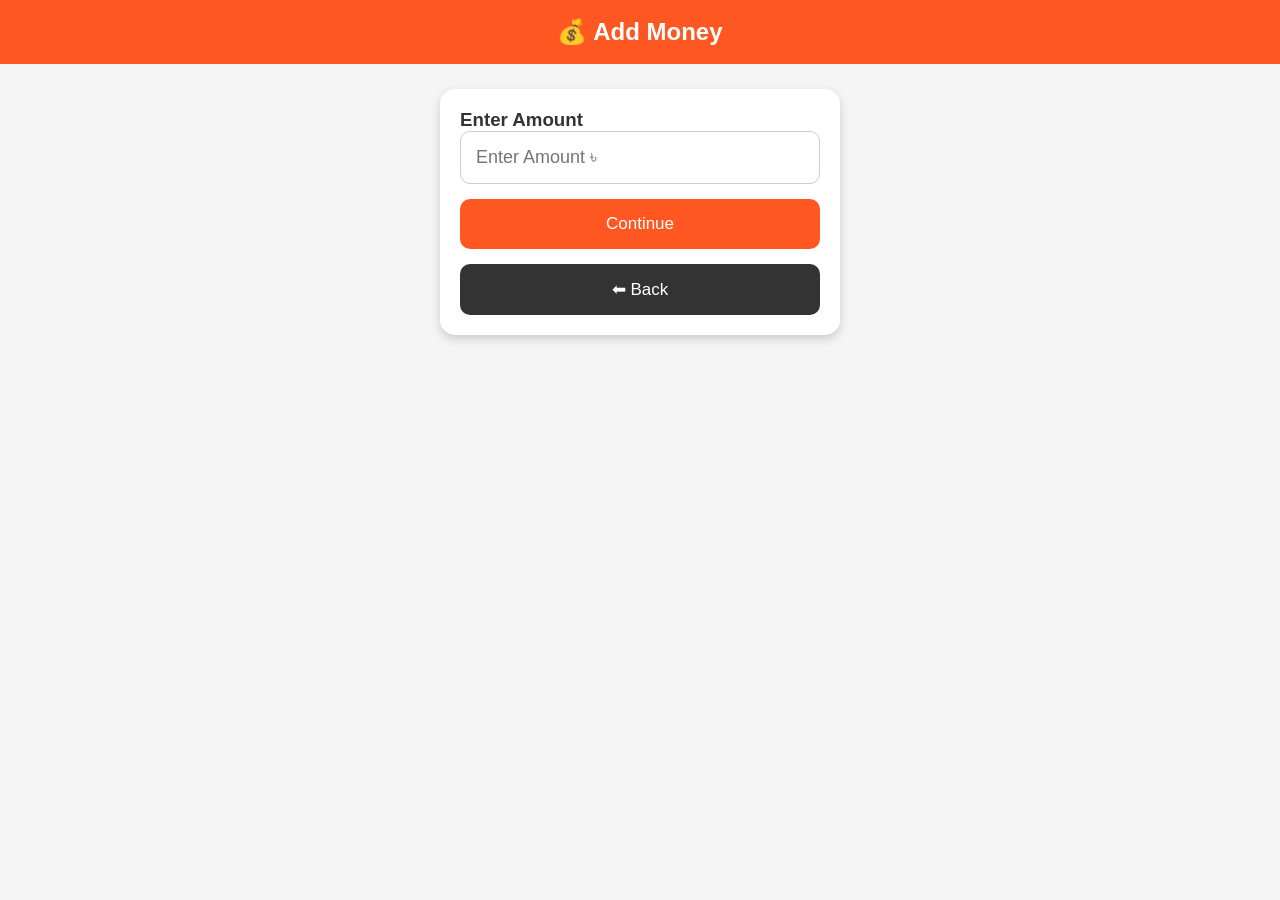
<file: add-money.html>
<!DOCTYPE html>
<html lang="en">
<head>
<meta charset="UTF-8">
<meta name="viewport" content="width=device-width, initial-scale=1.0">

<title>Add Money - Joydeb Topup BD</title>

<link rel="stylesheet" href="style.css">

<style>
body{
margin:0;
font-family:Arial;
background:#f5f5f5;
}

.header{
background:#ff5722;
color:white;
padding:18px;
text-align:center;
}

.box{
width:90%;
max-width:400px;
margin:25px auto;
background:white;
padding:20px;
border-radius:15px;
box-shadow:0 4px 10px #ccc;
}

input{
width:100%;
padding:15px;
font-size:18px;
border-radius:10px;
border:1px solid #ccc;
box-sizing:border-box;
}

button{
width:100%;
padding:15px;
margin-top:15px;
border:none;
border-radius:10px;
font-size:17px;
background:#ff5722;
color:white;
}

.back{
background:#333;
}
</style>

</head>

<body>

<div class="header">
<h2>💰 Add Money</h2>
</div>


<div class="box">

<h3>Enter Amount</h3>

<input 
type="number"
id="amount"
placeholder="Enter Amount ৳">


<button onclick="continuePayment()">
Continue
</button>


<button class="back" onclick="history.back()">
⬅ Back
</button>


</div>


<script>

function continuePayment(){

let amount=document.getElementById("amount").value;


if(amount==""){

alert("Amount লিখুন");

return;

}


localStorage.setItem("amount",amount);


window.location.href="payment.html";


}

</script>


</body>
</html>
</file>
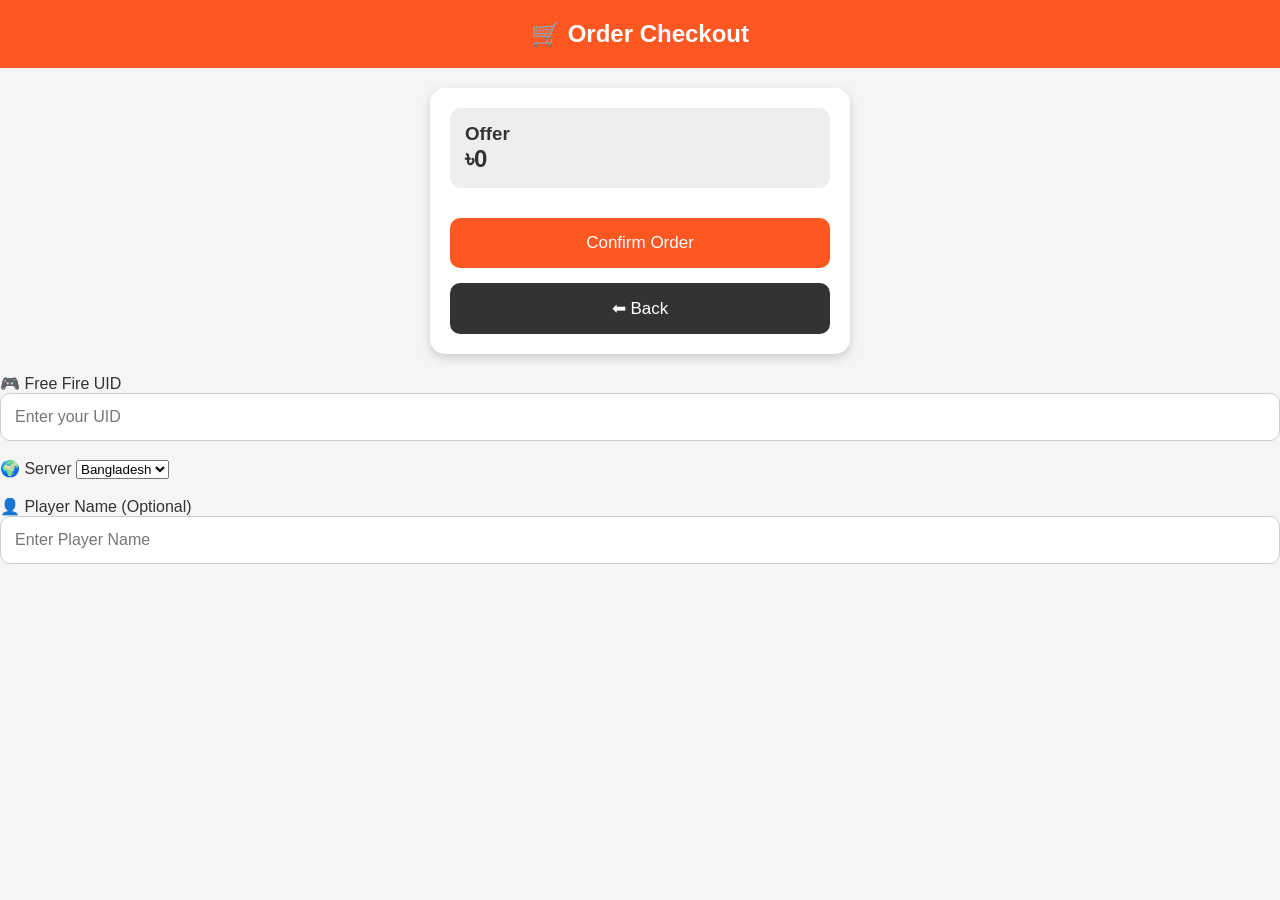
<file: checkout.html>
<!DOCTYPE html>
<html lang="en">

<head>

<meta charset="UTF-8">
<meta name="viewport" content="width=device-width, initial-scale=1.0">

<title>Checkout - Joydeb Topup BD</title>

<link rel="stylesheet" href="style.css">

<style>

body{
margin:0;
font-family:Arial,sans-serif;
background:#f5f5f5;
}

.header{
background:#ff5722;
color:white;
text-align:center;
padding:20px;
}

.box{
width:90%;
max-width:420px;
margin:20px auto;
background:white;
padding:20px;
border-radius:15px;
box-shadow:0 4px 10px #ccc;
}

.info{
background:#eee;
padding:15px;
border-radius:10px;
margin-bottom:15px;
}

input{
width:100%;
padding:14px;
border:1px solid #ccc;
border-radius:10px;
font-size:16px;
box-sizing:border-box;
}

button{
width:100%;
padding:15px;
margin-top:15px;
border:none;
border-radius:10px;
font-size:17px;
background:#ff5722;
color:white;
}

.back{
background:#333;
}

</style>

</head>


<body>


<div class="header">
<h2>🛒 Order Checkout</h2>
</div>



<div class="box">


<div class="info">

<h3 id="product">
Product Name
</h3>

<h2>
৳<span id="price">0</span>
</h2>

</div>






<button onclick="confirmOrder()">
Confirm Order
</button>


<button class="back" onclick="history.back()">
⬅ Back
</button>



</div><label>🎮 Free Fire UID</label>

<input
type="number"
id="uid"
placeholder="Enter your UID">

<br><br>

<label>🌍 Server</label>

<select id="server">

<option value="Bangladesh">Bangladesh</option>

<option value="Singapore">Singapore</option>

<option value="India">India</option>

<option value="Middle East">Middle East</option>

<option value="Brazil">Brazil</option>

</select>

<br><br>

<label>👤 Player Name (Optional)</label>

<input
type="text"
id="player"
placeholder="Enter Player Name">




<script>


let product = localStorage.getItem("product") || "Offer";

let price = localStorage.getItem("price") || "0";


document.getElementById("product").innerHTML = product;

document.getElementById("price").innerHTML = price;



function confirmOrder(){


let uid=document.getElementById("uid").value;



if(uid==""){

alert("UID লিখুন");

return;

}



let message =

`Joydeb Topup BD Order

Product: ${product}

Price: ৳${price}

Free Fire UID: ${uid}

Please Complete My Order.`;



window.open(
"https://wa.me/8801981571121?text="+encodeURIComponent(message)
);



}


</script>


</body>

</html>
</file>
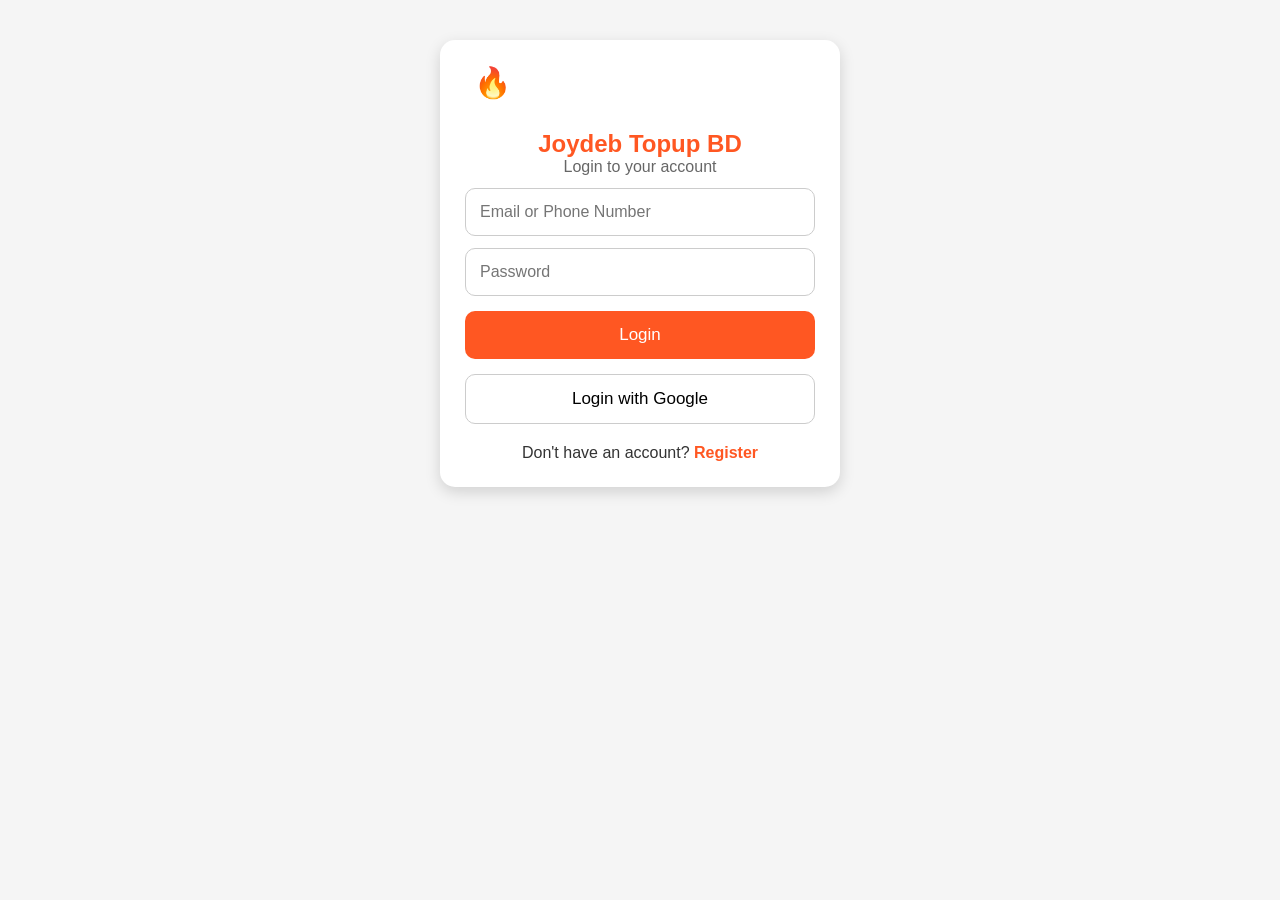
<file: login.html>
<!DOCTYPE html>
<html lang="en">
<head>
<meta charset="UTF-8">
<meta name="viewport" content="width=device-width, initial-scale=1.0">
<title>Login - Joydeb Topup BD</title>

<link rel="stylesheet" href="style.css">
<link rel="manifest" href="manifest.json">

<style>
body{
    margin:0;
    font-family:Arial,sans-serif;
    background:#f5f5f5;
}

.login-box{
    width:90%;
    max-width:400px;
    margin:40px auto;
    background:#fff;
    border-radius:15px;
    padding:25px;
    box-shadow:0 5px 15px rgba(0,0,0,.15);
}

.logo{
    text-align:center;
    font-size:30px;
    margin-bottom:10px;
}

h2{
    text-align:center;
    color:#ff5722;
}

p{
    text-align:center;
    color:#666;
}

input{
    width:100%;
    padding:14px;
    margin-top:12px;
    border:1px solid #ccc;
    border-radius:10px;
    font-size:16px;
    box-sizing:border-box;
}

button{
    width:100%;
    padding:14px;
    margin-top:15px;
    border:none;
    border-radius:10px;
    font-size:17px;
    cursor:pointer;
}

.login-btn{
    background:#ff5722;
    color:white;
}

.google-btn{
    background:white;
    border:1px solid #ccc;
}

.register{
    text-align:center;
    margin-top:20px;
}

.register a{
    color:#ff5722;
    text-decoration:none;
    font-weight:bold;
}
</style>

</head>

<body>

<div class="login-box">

<div class="logo">🔥</div>

<h2>Joydeb Topup BD</h2>

<p>Login to your account</p>

<input type="text" placeholder="Email or Phone Number">

<input type="password" placeholder="Password">

<button class="login-btn">Login</button>

<button class="google-btn">Login with Google</button>

<div class="register">
Don't have an account?
<a href="register.html">Register</a>
</div>

</div>

<script src="auth.js"></script>

</body>
  </html>
</file>
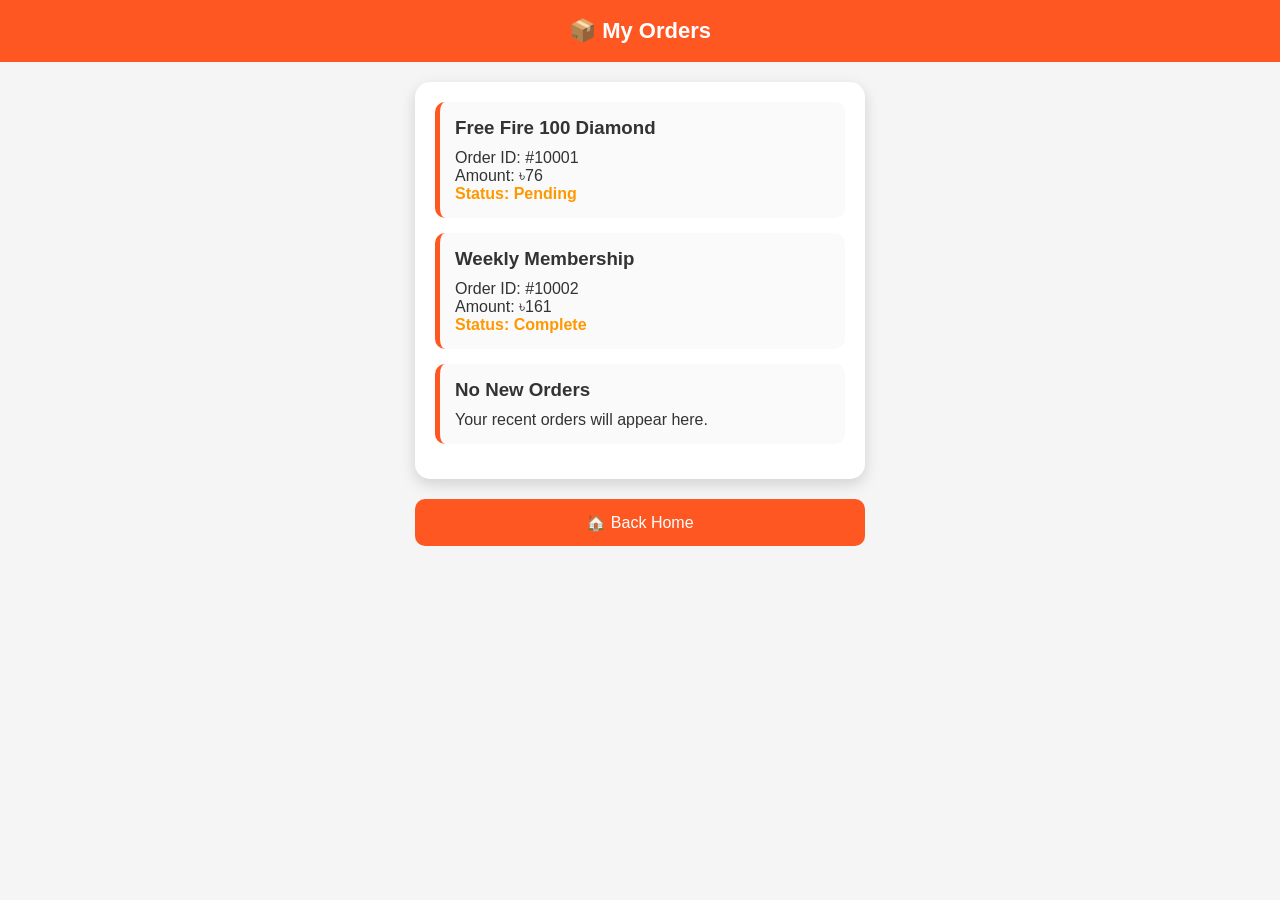
<file: offer.html>
<!DOCTYPE html>
<html lang="en">
<head>

<meta charset="UTF-8">
<meta name="viewport" content="width=device-width, initial-scale=1.0">

<title>Orders - Joydeb Topup BD</title>

<link rel="stylesheet" href="style.css">

<style>

body{
    margin:0;
    font-family:Arial,sans-serif;
    background:#f5f5f5;
}

.header{
    background:#ff5722;
    color:white;
    text-align:center;
    padding:18px;
    font-size:22px;
    font-weight:bold;
}

.order-box{
    width:90%;
    max-width:450px;
    margin:20px auto;
    background:white;
    padding:20px;
    border-radius:15px;
    box-shadow:0 5px 15px rgba(0,0,0,.15);
}

.order{
    background:#fafafa;
    padding:15px;
    border-radius:10px;
    margin-bottom:15px;
    border-left:5px solid #ff5722;
}

.order h3{
    margin:0 0 10px;
    color:#333;
}

.status{
    color:#ff9800;
    font-weight:bold;
}

.back{
    width:90%;
    max-width:450px;
    margin:20px auto;
}

button{
    width:100%;
    padding:14px;
    background:#ff5722;
    color:white;
    border:none;
    border-radius:10px;
    font-size:16px;
}

</style>

</head>


<body>


<div class="header">
📦 My Orders
</div>


<div class="order-box">


<div class="order">

<h3>Free Fire 100 Diamond</h3>

<p>Order ID: #10001</p>

<p>Amount: ৳76</p>

<p class="status">
Status: Pending
</p>

</div>



<div class="order">

<h3>Weekly Membership</h3>

<p>Order ID: #10002</p>

<p>Amount: ৳161</p>

<p class="status">
Status: Complete
</p>

</div>



<div class="order">

<h3>No New Orders</h3>

<p>Your recent orders will appear here.</p>

</div>


</div>


<div class="back">

<button onclick="location.href='index.html'">
🏠 Back Home
</button>

</div>



<script src="order.js"></script>


</body>
</html>
</file>
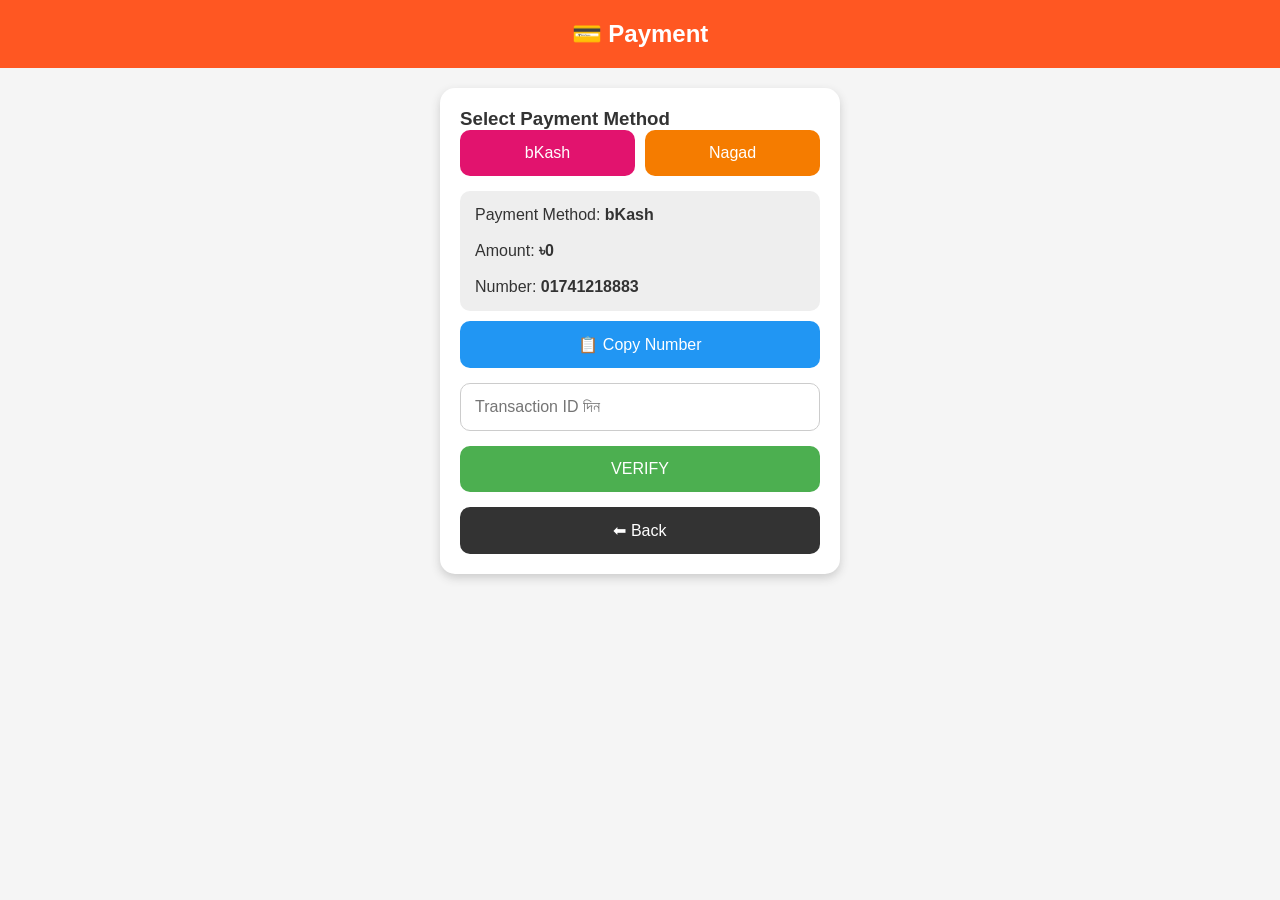
<file: payment.html>
<!DOCTYPE html>
<html lang="en">

<head>

<meta charset="UTF-8">
<meta name="viewport" content="width=device-width, initial-scale=1.0">

<title>Payment - Joydeb Topup BD</title>

<link rel="stylesheet" href="style.css">

<style>

body{
margin:0;
font-family:Arial;
background:#f5f5f5;
padding-bottom:80px;
}


.header{
background:#ff5722;
color:white;
padding:20px;
text-align:center;
}


.box{

width:90%;
max-width:400px;
margin:20px auto;
background:white;
padding:20px;
border-radius:15px;
box-shadow:0 4px 10px #ccc;

}


.methods{

display:flex;
gap:10px;

}


.methods button{

flex:1;
padding:14px;
border:none;
border-radius:10px;
color:white;
font-size:16px;

}


.bkash{

background:#e2136e;

}


.nagad{

background:#f57c00;

}


.info{

background:#eee;
padding:15px;
border-radius:10px;
margin-top:15px;

}


input{

width:100%;
padding:14px;
margin-top:15px;
border-radius:10px;
border:1px solid #ccc;
box-sizing:border-box;
font-size:16px;

}


button{

padding:14px;
border:none;
border-radius:10px;
font-size:16px;

}


.copy{

width:100%;
background:#2196f3;
color:white;
margin-top:10px;

}


.verify{

width:100%;
background:#4caf50;
color:white;
margin-top:15px;

}


.back{

width:100%;
background:#333;
color:white;
margin-top:15px;

}

</style>

</head>


<body>


<div class="header">

<h2>💳 Payment</h2>

</div>



<div class="box">



<h3>Select Payment Method</h3>


<div class="methods">

<button class="bkash" onclick="selectMethod('bKash')">

bKash

</button>


<button class="nagad" onclick="selectMethod('Nagad')">

Nagad

</button>

</div>



<div class="info">

Payment Method:
<b id="method">bKash</b>

<br><br>

Amount:
<b>৳<span id="amount">0</span></b>

<br><br>

Number:
<b id="number">01741218883</b>

</div>



<button class="copy" onclick="copyNumber()">

📋 Copy Number

</button>



<input 
type="text"
id="trx"
placeholder="Transaction ID দিন">



<button class="verify" onclick="verifyPayment()">

VERIFY

</button>


<button class="back" onclick="history.back()">

⬅ Back

</button>



</div>




<script>


let method="bKash";


let amount=localStorage.getItem("amount") || 0;


document.getElementById("amount").innerHTML=amount;



function selectMethod(value){

method=value;

document.getElementById("method").innerHTML=value;


}



function copyNumber(){

navigator.clipboard.writeText("01741218883");

alert("Number Copied");

}



function verifyPayment(){


let trx=document.getElementById("trx").value;



if(trx==""){

alert("Transaction ID দিন");

return;

}



let message=

`Joydeb Topup BD

Payment Method: ${method}

Amount: ৳${amount}

Transaction ID: ${trx}

Please Verify My Payment.`;



window.open(

"https://wa.me/8801981571121?text="+encodeURIComponent(message)

);



}


</script>


</body>

</html>
</file>
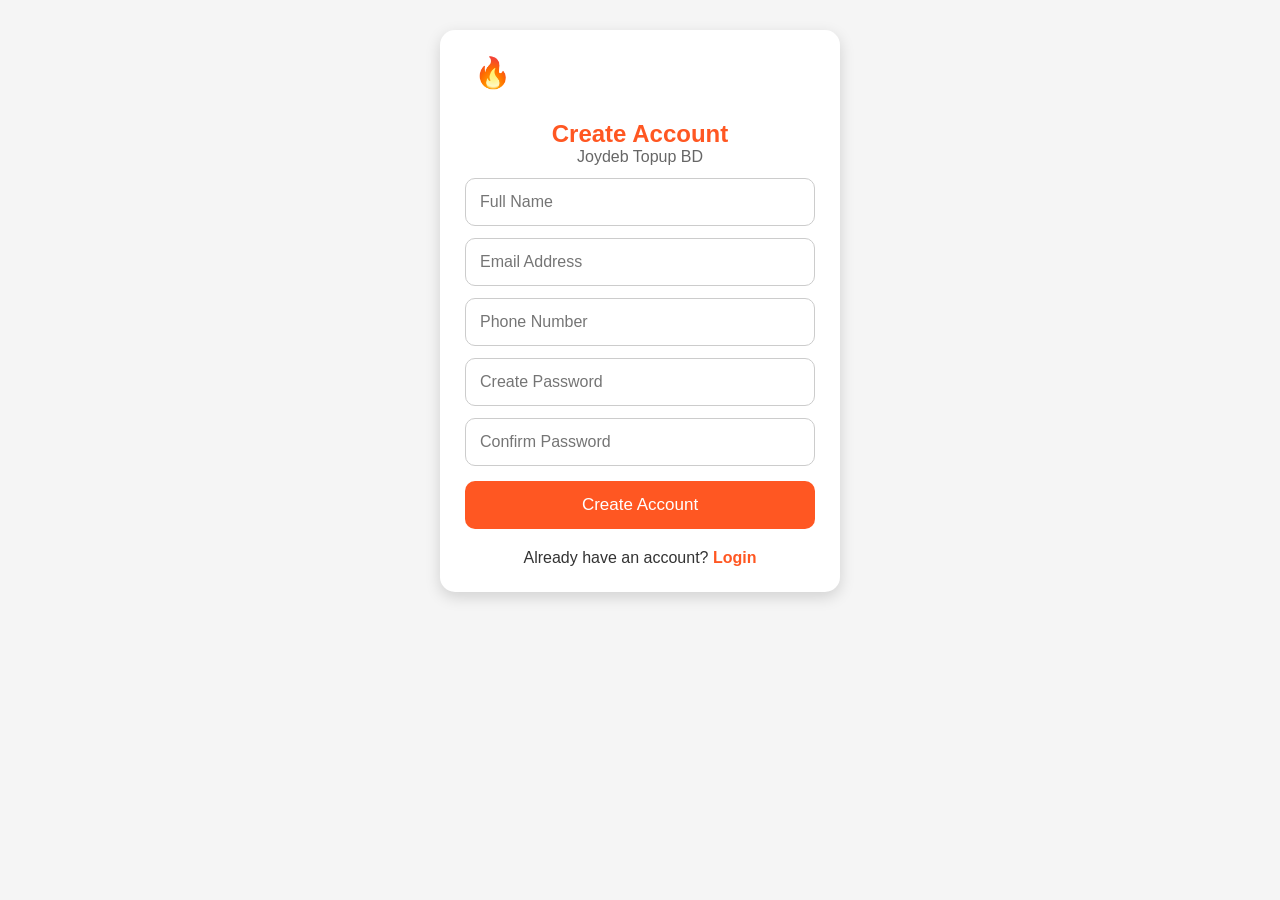
<file: register.html>
<!DOCTYPE html>
<html lang="en">
<head>
<meta charset="UTF-8">
<meta name="viewport" content="width=device-width, initial-scale=1.0">
<title>Register - Joydeb Topup BD</title>

<link rel="stylesheet" href="style.css">
<link rel="manifest" href="manifest.json">

<style>
body{
    margin:0;
    font-family:Arial,sans-serif;
    background:#f5f5f5;
}

.register-box{
    width:90%;
    max-width:400px;
    margin:30px auto;
    background:#fff;
    border-radius:15px;
    padding:25px;
    box-shadow:0 5px 15px rgba(0,0,0,.15);
}

.logo{
    text-align:center;
    font-size:30px;
    margin-bottom:10px;
}

h2{
    text-align:center;
    color:#ff5722;
}

p{
    text-align:center;
    color:#666;
}

input{
    width:100%;
    padding:14px;
    margin-top:12px;
    border:1px solid #ccc;
    border-radius:10px;
    font-size:16px;
    box-sizing:border-box;
}

button{
    width:100%;
    padding:14px;
    margin-top:15px;
    border:none;
    border-radius:10px;
    font-size:17px;
    cursor:pointer;
}

.register-btn{
    background:#ff5722;
    color:white;
}

.login-link{
    text-align:center;
    margin-top:20px;
}

.login-link a{
    color:#ff5722;
    text-decoration:none;
    font-weight:bold;
}
</style>

</head>

<body>

<div class="register-box">

<div class="logo">🔥</div>

<h2>Create Account</h2>

<p>Joydeb Topup BD</p>

<input type="text" placeholder="Full Name">

<input type="email" placeholder="Email Address">

<input type="tel" placeholder="Phone Number">

<input type="password" placeholder="Create Password">

<input type="password" placeholder="Confirm Password">

<button class="register-btn">Create Account</button>

<div class="login-link">
Already have an account?
<a href="login.html">Login</a>
</div>

</div>

<script src="auth.js"></script>

</body>
</html>
</file>
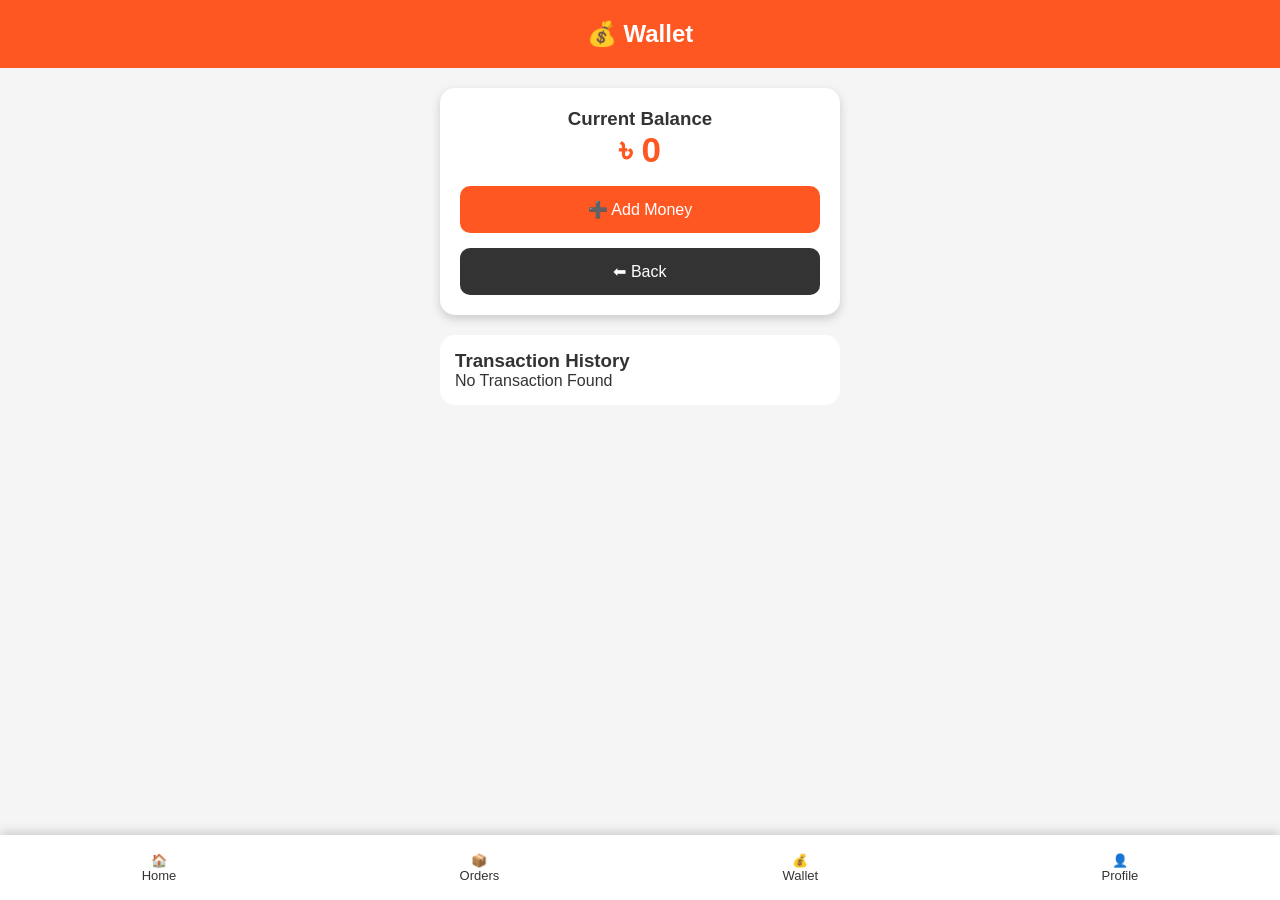
<file: wallet.html>
<!DOCTYPE html>
<html lang="en">

<head>

<meta charset="UTF-8">
<meta name="viewport" content="width=device-width, initial-scale=1.0">

<title>Wallet - Joydeb Topup BD</title>

<link rel="stylesheet" href="style.css">

<style>

body{
margin:0;
font-family:Arial;
background:#f5f5f5;
padding-bottom:80px;
}


.header{
background:#ff5722;
color:white;
padding:20px;
text-align:center;
}


.wallet-box{

width:90%;
max-width:400px;
margin:20px auto;
background:white;
padding:20px;
border-radius:15px;
text-align:center;
box-shadow:0 4px 10px #ccc;

}


.balance{

font-size:35px;
color:#ff5722;
font-weight:bold;

}


button{

width:100%;
padding:14px;
margin-top:15px;
border:none;
border-radius:10px;
font-size:16px;

}


.add{

background:#ff5722;
color:white;

}


.back{

background:#333;
color:white;

}


.history{

width:90%;
max-width:400px;
margin:auto;
background:white;
padding:15px;
border-radius:15px;

}



/* Bottom Menu */

.bottom-menu{

position:fixed;
bottom:0;
left:0;
right:0;
height:65px;
background:white;
display:flex;
justify-content:space-around;
align-items:center;
box-shadow:0 -3px 10px #ccc;

}


.bottom-menu a{

text-decoration:none;
color:#333;
text-align:center;
font-size:13px;

}

</style>

</head>


<body>


<div class="header">

<h2>💰 Wallet</h2>

</div>



<div class="wallet-box">

<h3>Current Balance</h3>

<div class="balance">

৳ 0

</div>


<button class="add" onclick="location.href='add-money.html'">

➕ Add Money

</button>


<button class="back" onclick="history.back()">

⬅ Back

</button>


</div>



<div class="history">

<h3>Transaction History</h3>

<p>No Transaction Found</p>

</div>



<div class="bottom-menu">


<a href="index.html">
🏠<br>
Home
</a>


<a href="orders.html">
📦<br>
Orders
</a>


<a href="wallet.html">
💰<br>
Wallet
</a>


<a href="profile.html">
👤<br>
Profile
</a>


</div>



</body>

</html>
</file>
<file: style.css>
/* ===== Joydeb Topup BD ===== */

*{
margin:0;
padding:0;
box-sizing:border-box;
font-family:Arial,sans-serif;
}

body{
background:#f5f5f5;
color:#333;
padding-bottom:80px;
}

/* Header */

.top-header{
display:flex;
justify-content:space-between;
align-items:center;
background:#ff5722;
padding:15px;
color:#fff;
position:sticky;
top:0;
z-index:999;
}

.logo-area{
display:flex;
align-items:center;
gap:10px;
}

.logo{
width:55px;
height:55px;
border-radius:50%;
background:#fff;
object-fit:cover;
}

.logo-area h2{
font-size:22px;
}

.logo-area p{
font-size:13px;
opacity:.9;
}

.top-right{
display

.product h2,
.price{
    color:#ff5722;
}


/* Common Button */

.main-btn{
    width:100%;
    padding:14px;
    background:#ff5722;
    color:white;
    border:none;
    border-radius:10px;
    font-size:16px;
}


/* Input */

input{
    width:100%;
    padding:14px;
    border:1px solid #ccc;
    border-radius:10px;
    font-size:16px;
}


/* Bottom Navigation */

.bottom{
    position:fixed;
    bottom:0;
    left:0;
    right:0;
    background:white;
    height:65px;
    display:flex;
    justify-content:space-around;
    align-items:center;
    box-shadow:0 -3px 10px rgba(0,0,0,.15);
}


.bottom a{
    text-decoration:none;
    color:#333;
    text-align:center;
    font-size:13px;
}


.icon{
    font-size:24px;
}


/* Mobile Responsive */

@media(max-width:600px){

.container{
    grid-template-columns:repeat(2,1fr);
}

.header h1{
    font-size:22px;
}

}


/* Banner */

.banner{
    margin:15px;
    padding:20px;
    background:#222;
    color:white;
    border-radius:15px;
    text-align:center;
}


/* Wallet */

.balance{
    color:#ff5722;
    font-size:35px;
    font-weight:bold;
}


/* Status */

.pending{
    color:#ff9800;
    font-weight:bold;
}


.complete{
    color:green;
    font-weight:bold;
}
/* ===== Joydeb Topup New UI ===== */

.top-header{
display:flex;
justify-content:space-between;
align-items:center;
padding:15px;
background:#ff5722;
color:#fff;
}

.logo-area{
display:flex;
align-items:center;
gap:10px;
}

.logo{
width:55px;
height:55px;
border-radius:50%;
background:#fff;
object-fit:cover;
}

.top-right{
display:flex;
align-items:center;
gap:10px;
}

.wallet-btn{
background:#fff;
color:#ff5722;
padding:8px 12px;
border-radius:10px;
text-decoration:none;
font-weight:bold;
}

.profile-btn{
background:#fff;
width:40px;
height:40px;
display:flex;
align-items:center;
justify-content:center;
border-radius:50%;
text-decoration:none;
font-size:20px;
}

.banner{
padding:15px;
}

.banner img{
width:100%;
border-radius:15px;
display:block;
}

.offer-grid,
.category-grid{
display:grid;
grid-template-columns:repeat(2,1fr);
gap:15px;
padding:15px;
}

.offer-grid a,
.category-grid a{
background:#fff;
border-radius:15px;
padding:15px;
text-align:center;
text-decoration:none;
color:#333;
font-weight:bold;
box-shadow:0 4px 10px rgba(0,0,0,.12);
}

.offer-grid img{
width:100%;
border-radius:12px;
margin-bottom:10px;
}

.bottom-nav{
position:fixed;
left:0;
right:0;
bottom:0;
background:#fff;
display:flex;
justify-content:space-around;
padding:10px 0;
box-shadow:0 -3px 10px rgba(0,0,0,.15);
}

.bottom-nav a{
text-decoration:none;
color:#333;
font-size:13px;
text-align:center;
}
/* Offer Section */

.offer-grid{
display:grid;
grid-template-columns:repeat(2,1fr);
gap:15px;
padding:15px;
}

.offer-grid a{
background:#fff;
border-radius:15px;
padding:10px;
text-decoration:none;
color:#333;
box-shadow:0 4px 10px rgba(0,0,0,.12);
transition:.3s;
}

.offer-grid a:hover{
transform:translateY(-3px);
}

.offer-grid img{
width:100%;
height:120px;
object-fit:cover;
border-radius:12px;
margin-bottom:10px;
}

.offer-grid p{
text-align:center;
font-weight:bold;
font-size:15px;
}

/* Category */

.category-grid{
display:grid;
grid-template-columns:repeat(2,1fr);
gap:15px;
padding:15px;
}

.category-grid a{
background:#fff;
height:85px;
border-radius:15px;
display:flex;
justify-content:center;
align-items:center;
text-decoration:none;
color:#333;
font-size:17px;
font-weight:bold;
box-shadow:0 4px 10px rgba(0,0,0,.12);
transition:.3s;
}

.category-grid a:hover{
background:#ff5722;
color:#fff;
}

/* Product */

#products{
display:grid;
grid-template-columns:repeat(auto-fit,minmax(220px,1fr));
gap:15px;
padding:15px;
}

.product{
background:#fff;
border-radius:15px;
padding:20px;
text-align:center;
box-shadow:0 4px 10px rgba(0,0,0,.12);
}

.product h3{
margin-bottom:10px;
}

.product h2{
color:#ff5722;
margin-bottom:15px;
}

.main-btn{
width:100%;
padding:12px;
border:none;
background:#ff5722;
color:#fff;
border-radius:10px;
font-size:16px;
cursor:pointer;
}

.main-btn:hover{
opacity:.9;
    }/* ===== Wallet ===== */

.wallet-card{
background:#fff;
margin:15px;
padding:20px;
border-radius:15px;
box-shadow:0 4px 10px rgba(0,0,0,.12);
text-align:center;
}

.balance{
font-size:36px;
font-weight:bold;
color:#ff5722;
margin:15px 0;
}

/* ===== Profile ===== */

.profile-card{
background:#fff;
margin:15px;
padding:20px;
border-radius:15px;
box-shadow:0 4px 10px rgba(0,0,0,.12);
}

.profile-card h2{
margin-bottom:15px;
}

.profile-card p{
margin:10px 0;
font-size:16px;
}

/* ===== Orders ===== */

.order-box{
background:#fff;
margin:15px;
padding:20px;
border-radius:15px;
box-shadow:0 4px 10px rgba(0,0,0,.12);
}

.pending{
color:#ff9800;
font-weight:bold;
}

.complete{
color:#28a745;
font-weight:bold;
}

/* ===== Input ===== */

input,
select,
textarea{
width:100%;
padding:12px;
margin:8px 0;
border:1px solid #ccc;
border-radius:10px;
font-size:16px;
outline:none;
}

input:focus,
select:focus,
textarea:focus{
border-color:#ff5722;
}

/* ===== Bottom Navigation ===== */

.bottom-nav{
position:fixed;
bottom:0;
left:0;
right:0;
height:65px;
background:#fff;
display:flex;
justify-content:space-around;
align-items:center;
box-shadow:0 -3px 10px rgba(0,0,0,.15);
z-index:999;
}

.bottom-nav a{
text-decoration:none;
color:#333;
font-size:13px;
text-align:center;
font-weight:bold;
}

.bottom-nav a:hover{
color:#ff5722;
}

/* ===== Responsive ===== */

@media(max-width:768px){

.offer-grid,
.category-grid{
grid-template-columns:repeat(2,1fr);
}

.logo{
width:45px;
height:45px;
}

.logo-area h2{
font-size:18px;
}

.wallet-btn{
padding:6px 10px;
font-size:14px;
}

}

@media(max-width:480px){

.offer-grid{
grid-template-columns:1fr;
}

.category-grid{
grid-template-columns:repeat(2,1fr);
gap:10px;
}

.product{
padding:15px;
}

}
</file>
